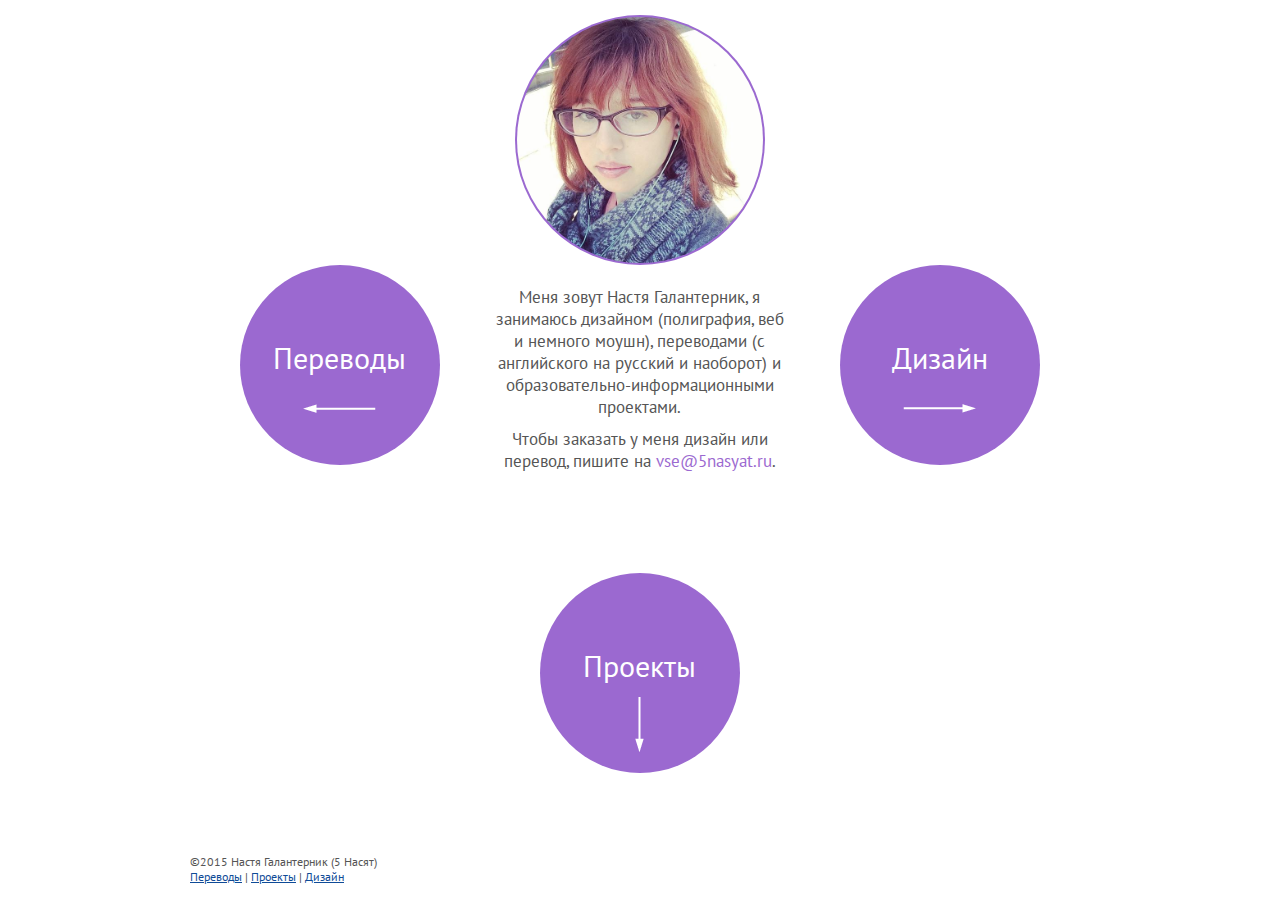
<file: index.html>
<!DOCTYPE html>
<html>
<head lang="en">
    <meta charset="UTF-8">
    <link rel="stylesheet" href="css/style.css"/>
    <link rel="icon" type="image/png" href="img/favicon.png"/>
    <title>Насят</title>
</head>
<body>
<div class="index-main">

    <div class="col lower">
        <a href="translations.html">
            <div class="round">
                <span>Переводы</span><br/>
                <img src="img/arrow_right.png" alt=""
                     style="transform: rotate(180deg);-webkit-transform: rotate(180deg);-ms-transform: rotate(180deg); margin-top: 25px;"/>
            </div>
        </a>
    </div>
    <div class="col">
        <div class="info">
            <div class="cover"><img src="img/avatar.jpg" alt=""/></div>
            <div class="info">
                <br/>
                <span>Меня зовут Настя Галантерник, я занимаюсь дизайном (полиграфия, веб и немного моушн), переводами (с английского на русский и наоборот) и образовательно-информационными проектами.
<p>Чтобы заказать у меня дизайн или перевод, пишите на <a href="mailto:vse@5nasyat.ru">vse@5nasyat.ru</a>.</p></span>
            </div>
        </div>
        <a href="projects.html">
            <div class="round">
                <span>Проекты</span><br/>
                <img src=img/arrow_bottom.png alt="" style="margin-top: 10px;"/>
            </div>
        </a>
    </div>
    <div class="col lower">
        <a href="design.html">
            <div class="round">
                <span>Дизайн</span><br/>
                <img src="img/arrow_right.png" alt="" style="margin-top: 25px;"/>
            </div>
        </a>
    </div>
</div>

<div class="footer">
    <div class="left">©2015 Настя Галантерник (5 Насят)
        <div class="links">
            <a href="translations.html">Переводы</a> |
            <a href="projects.html">Проекты</a> |
            <a href="design.html">Дизайн</a>
        </div>
    </div>
</div>
</body>
</html>
</file>
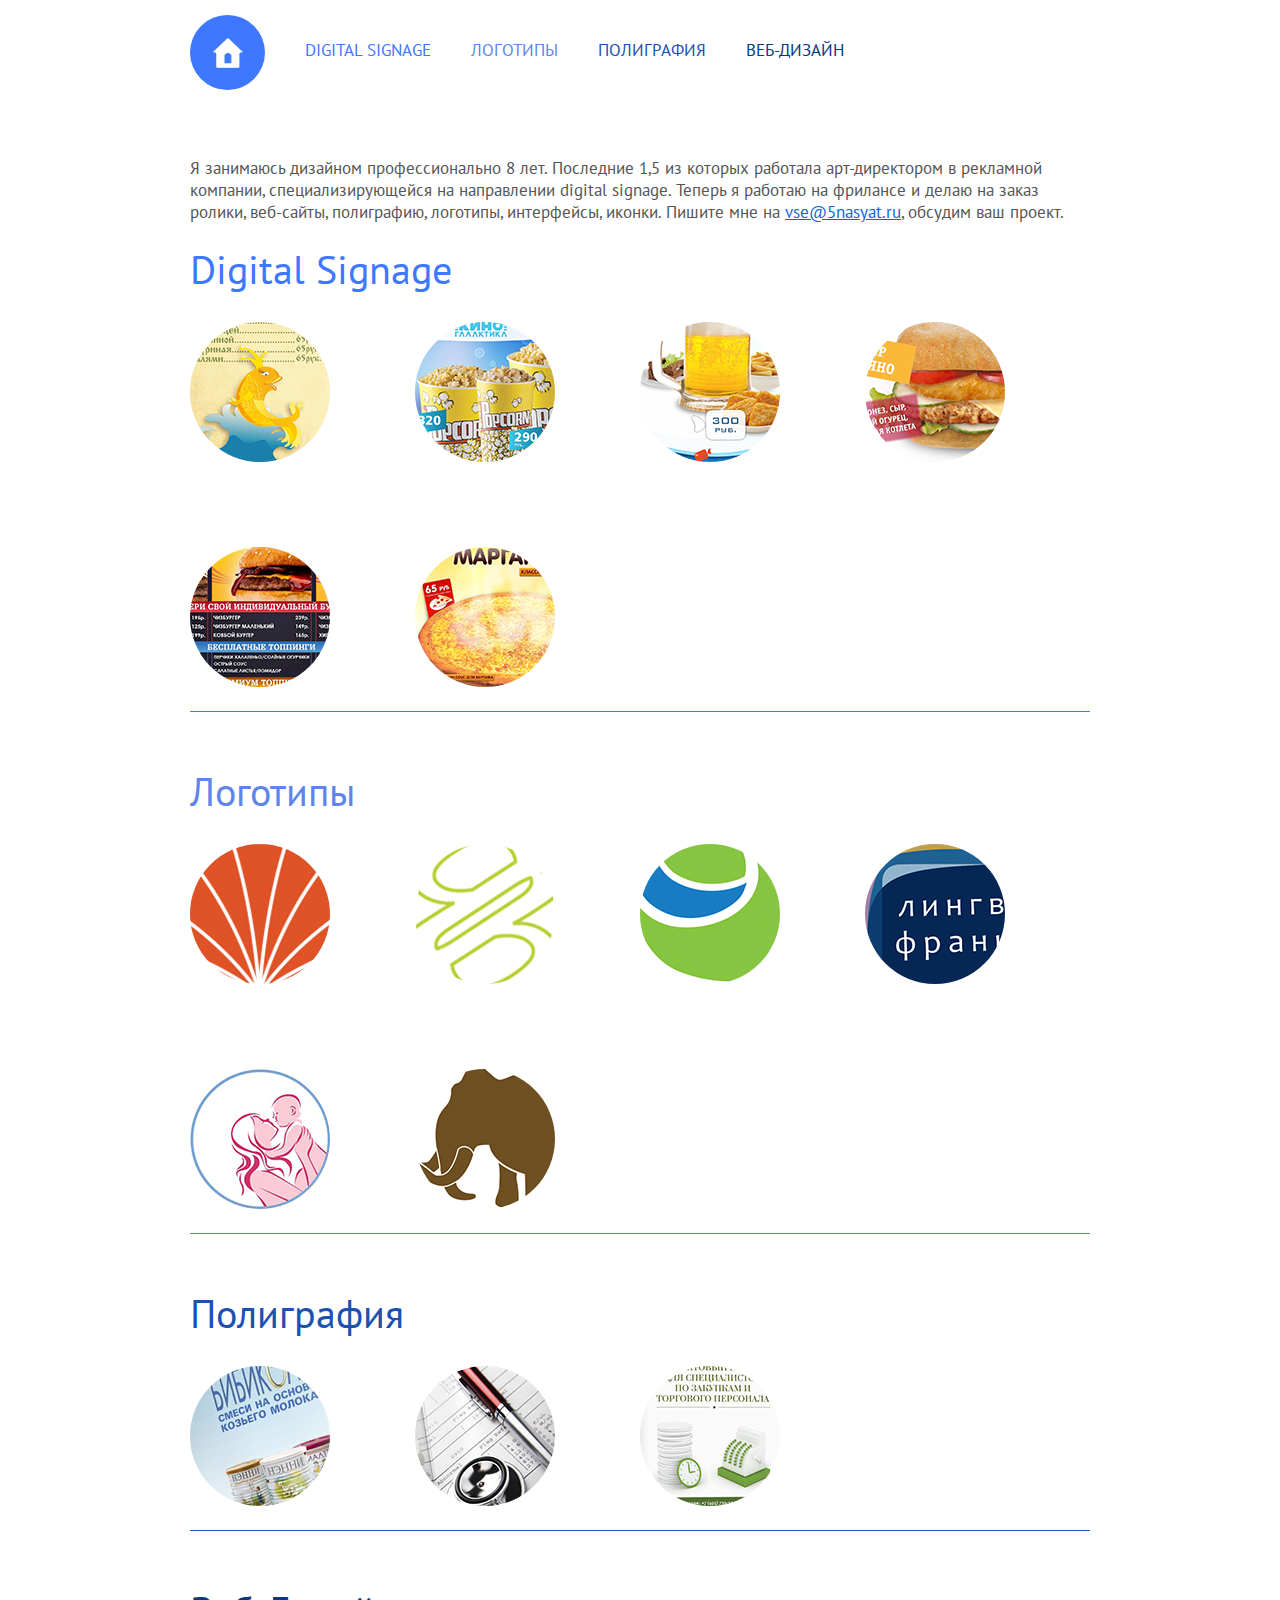
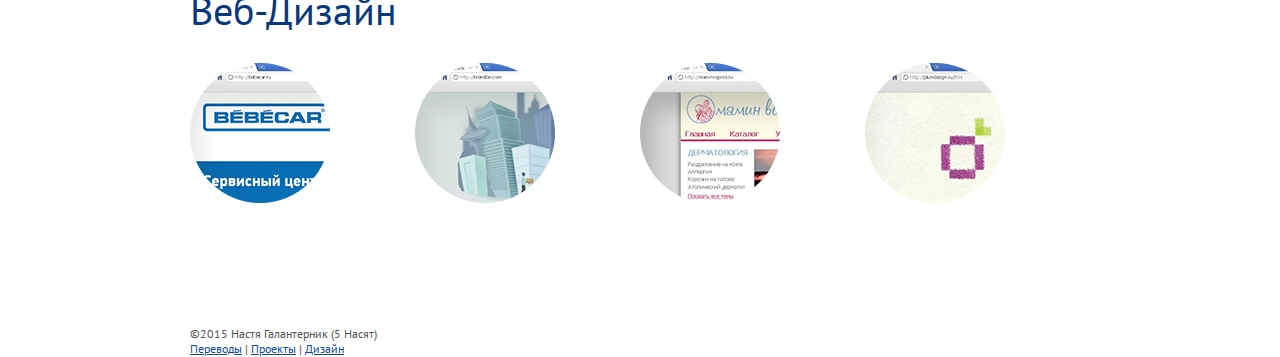
<file: design.html>
<!DOCTYPE html>
<html>
<head lang="en">
    <meta charset="UTF-8">
    <link rel="stylesheet" href="css/style.css"/>
    <link rel="icon" type="image/png" href="img/favicon.png"/>
    <title>Насят</title>
</head>
<body>
<div class="main">
    <div class="header-menu">
        <a href="index.html" class="home-btn extLink"></a>
        <a href="#s1" class="ds1">DIGITAL SIGNAGE</a>
        <a href="#s2" class="ds2">ЛОГОТИПЫ</a>
        <a href="#s3" class="ds3">ПОЛИГРАФИЯ</a>
        <a href="#s4" class="ds4">ВЕБ-ДИЗАЙН</a>
    </div>

    <div class="section s1 ds1">
        <div class="intro">
        Я занимаюсь дизайном профессионально 8 лет. Последние 1,5 из которых работала арт-директором в рекламной
        компании, специализирующейся на направлении digital signage. Теперь я работаю на фрилансе и делаю на заказ ролики, веб-сайты, полиграфию,
        логотипы, интерфейсы, иконки. Пишите мне на <a href="mailto:vse@5nasyat.ru">vse@5nasyat.ru</a>, обсудим ваш проект. <br/>
        <!--<a class="pdf" href="#">Посмотрите моё резюме.</a>-->
        <!--<a class="pdf" href="#">Скачайте прайс-лист.</a>-->
        </div>
        <br/>
        <div class="header">Digital Signage</div>
        <div class="thumbs">
            <div class="thumb" data-content='["http://www.youtube.com/embed/zPuKtflaCzU"]'
                 data-thumb='["content/design/ds/jili_bili_.png"]'
                 data-text='Дизайн видеороликов для фастфуд-ресторана «Жили-Были»'>
                <img src="content/design/ds/ds_jilibili_thumb.png"/>
            </div>

            <div class="thumb" data-content='["http://www.youtube.com/embed/NrC9FkqsPes"]'
                 data-thumb='["content/design/ds/ds_kinogalaktika_thumb.png"]'
                 data-text='Дизайн видеороликов для кинобара кинотеатра «Киногалактика»'>
                <img src="content/design/ds/ds_kinogalaktika_thumb.png"/>
            </div>
            <div class="thumb" data-content='["http://www.youtube.com/embed/iasajOvGS_o"]'
                 data-thumb='["content/content/ds/ds_moricinema_thumb.png"]'
                 data-text='Дизайн видеороликов для кинобаров сети кинотеатров «Moricinema»'>
                <img src="content/design/ds/ds_moricinema_thumb.png"/>
            </div>
            <div class="thumb" data-content='["http://www.youtube.com/embed/KRwL8pzhQz0"]'
                 data-thumb='["content/content/ds/ds_sfc_thumb.png"]'
                 data-text='Дизайн видеороликов для сети фастфуд-ресторанов «Southern Fried Chicken»'>
                <img src="content/design/ds/ds_sfc_thumb.png"/>
            </div>
            <div class="thumb mb0" data-content='["http://www.youtube.com/embed/el3cNRs0GG0"]'
                 data-thumb='["content/content/ds/ds_starlight_thumb.png"]'
                 data-text='Дизайн видеороликов для фастфуд-ресторана «Starlite Burger Express»'>
                <img src="content/design/ds/ds_starlight_thumb.png"/>
            </div>
            <div class="thumb mb0" data-content='["http://www.youtube.com/embed/U3ecTDiVIG0"]'
                 data-thumb='["content/content/ds/ds_yespizza_thumb.png"]'
                 data-text='Дизайн видеороликов для сети фастфуд-ресторанов «YesPizza»'>
                <img src="content/design/ds/ds_yespizza_thumb.png"/>
            </div>
        </div>
    </div>
    <div class="section s2 ds2">
        <div class="header">Логотипы</div>
        <div class="thumbs">
            <div class="thumb" data-content='["content/design/logo/bookcrab.jpg"]'
                 data-thumb='["content/logo/logo_bookcrab_thumb.png"]'
                 data-text='Логотип книжного клуба'>
                <img src="content/design/logo/logo_bookcrab_thumb.png"/>
            </div>
            <div class="thumb" data-content='["content/design/logo/brendbe.jpg"]'
                 data-thumb='["content/design/logo/logo_brendbe_thumb.png"]'
                 data-text='Логотип компании-поставщика детских колясок премиум-класса'>
                <img src="content/design/logo/logo_brendbe_thumb.png"/>
            </div>
            <div class="thumb" data-content='["content/design/logo/ecosphera.jpg"]'
                 data-thumb='["content/design/logo/logo_ecosphera_thumb.png"]'
                 data-text='Логотип компании, занимающейся экологией леса'>
                <img src="content/design/logo/logo_ecosphera_thumb.png"/>
            </div>
            <div class="thumb" data-content='["content/design/logo/linguafranca.jpg"]'
                 data-thumb='["content/design/logo/logo_linguafranca_thumb.png"]'
                 data-text='Логотип фестиваля иностранных языков и культуры'>
                <img src="content/design/logo/logo_linguafranca_thumb.png"/>
            </div>
            <div class="thumb mb0" data-content='["content/design/logo/maminvopros.jpg"]'
                 data-thumb='["content/design/logo/logo_maminvopros_thumb.png"]'
                 data-text='Логотип интернет-магазина детских товаров'>
                <img src="content/design/logo/logo_maminvopros_thumb.png"/>
            </div>
            <div class="thumb mb0" data-content='["content/design/logo/paleo.jpg"]'
                 data-thumb='["content/design/logo/logo_paleo_thumb.png"]'
                 data-text='Логотип палеонтологического музея (фрагмент дипломного проекта)'>
                <img src="content/design/logo/logo_paleo_thumb.png"/>
            </div>
        </div>
    </div>
    <div class="section s3 ds3">
        <div class="header">Полиграфия</div>
        <div class="thumbs">
            <div class="thumb mb0"
                 data-content='["content/design/polygraphy/bibikol_1.jpg", "content/design/polygraphy/bibikol_2.jpg"]'
                 data-thumb='["content/design/polygraphy/bibikol_thumb.png", "content/design/polygraphy/bibikol_2.jpg"]'
                 data-text='Буклет'>
                <img src="content/design/polygraphy/bibikol_thumb.png"/>
            </div>
            <div class="thumb mb0"
                 data-content='["content/design/polygraphy/del1.jpg", "content/design/polygraphy/del2.jpg"]'
                 data-thumb='["content/design/polygraphy/del_thumb.png", "content/design/polygraphy/del2.jpg"]'
                 data-text='Буклет'>
                <img src="content/design/polygraphy/del_thumb.png"/>
            </div>
            <div class="thumb mb0"
                 data-content='["content/design/polygraphy/organic_1.jpg", "content/design/polygraphy/organic_2.jpg", "content/design/polygraphy/organic_3.jpg"]'
                 data-thumb='["content/design/polygraphy/organic_thumb.png", "content/design/polygraphy/organic_2.jpg", "content/design/polygraphy/organic_3.jpg"]'
                 data-text='Каталог компании «Органик трейд» для оптовиков // "Organic trade" catalogue for wholesaling'>
                <img src="content/design/polygraphy/organic_thumb.png"/>
            </div>
        </div>
    </div>
    <div class="section s4 ds4">
        <div class="header">Веб-Дизайн</div>
        <div class="thumbs">
            <div class="thumb mb0" data-content='["content/design/web/bebecar.jpg"]'
                 data-thumb='["content/design/web/bebecar_thumb.png"]'
                 data-text='Временный сайт-заглушка для компании «Bebecar»'>
                <img src="content/design/web/bebecar_thumb.png"/>
            </div>

            <div class="thumb mb0" data-content='["content/design/web/brendbe1.jpg", "content/design/web/brendbe2.jpg"]'
                 data-thumb='["content/design/web/brendbe_thumb.png", "content/design/web/brendbe2.jpg"]'
                 data-text='Сайт-вселенная для компании «Brendbe»'>
                <img src="content/design/web/brendbe_thumb.png"/>
            </div>
            <div class="thumb mb0" data-content='["content/design/web/mamin1.jpg", "content/design/web/mamin2.jpg"]'
                 data-thumb='["content/design/web/maminvopros_thumb.png", "content/design/web/mamin2.jpg"]'
                 data-text='Сайт-магазин детских товаров'>
                <img src="content/design/web/maminvopros_thumb.png"/>
            </div>
            <div class="thumb mb0"
                 data-content='["content/design/web/plum1.jpg", "content/design/web/plum2.jpg", "content/design/web/plum3.jpg", "content/design/web/plum4.jpg"]'
                 data-thumb='["content/design/web/plum_thumb.png", "content/design/web/plum2.jpg", "content/design/web/plum3.jpg", "content/design/web/plum4.jpg"]'
                 data-text='Сайт дизайн-студии'>
                <img src="content/design/web/plum_thumb.png"/>
            </div>
        </div>
    </div>
</div>
<div class="footer">
    <div class="left">©2015 Настя Галантерник (5 Насят)
        <div class="links">
            <a href="translations.html">Переводы</a> |
            <a href="projects.html">Проекты</a> |
            <a href="design.html">Дизайн</a>
        </div>
    </div>
</div>

<div id="overlay">
    <div class="overflow-wrapper">
        <div class="wrapper">
            <div class="inner">
                <div class="content"></div>
                <div class="desc">
                    <div class="text"></div>
                    <div class="thumbs"></div>
                </div>
            </div>
        </div>
    </div>
</div>
</body>
<script src="libs/jquery.min.js"></script>
<script src="libs/jquery.smint.js"></script>
<script src="js/main.js"></script>
<script src="js/overlay.js"></script>
</html>
<html>
</file>
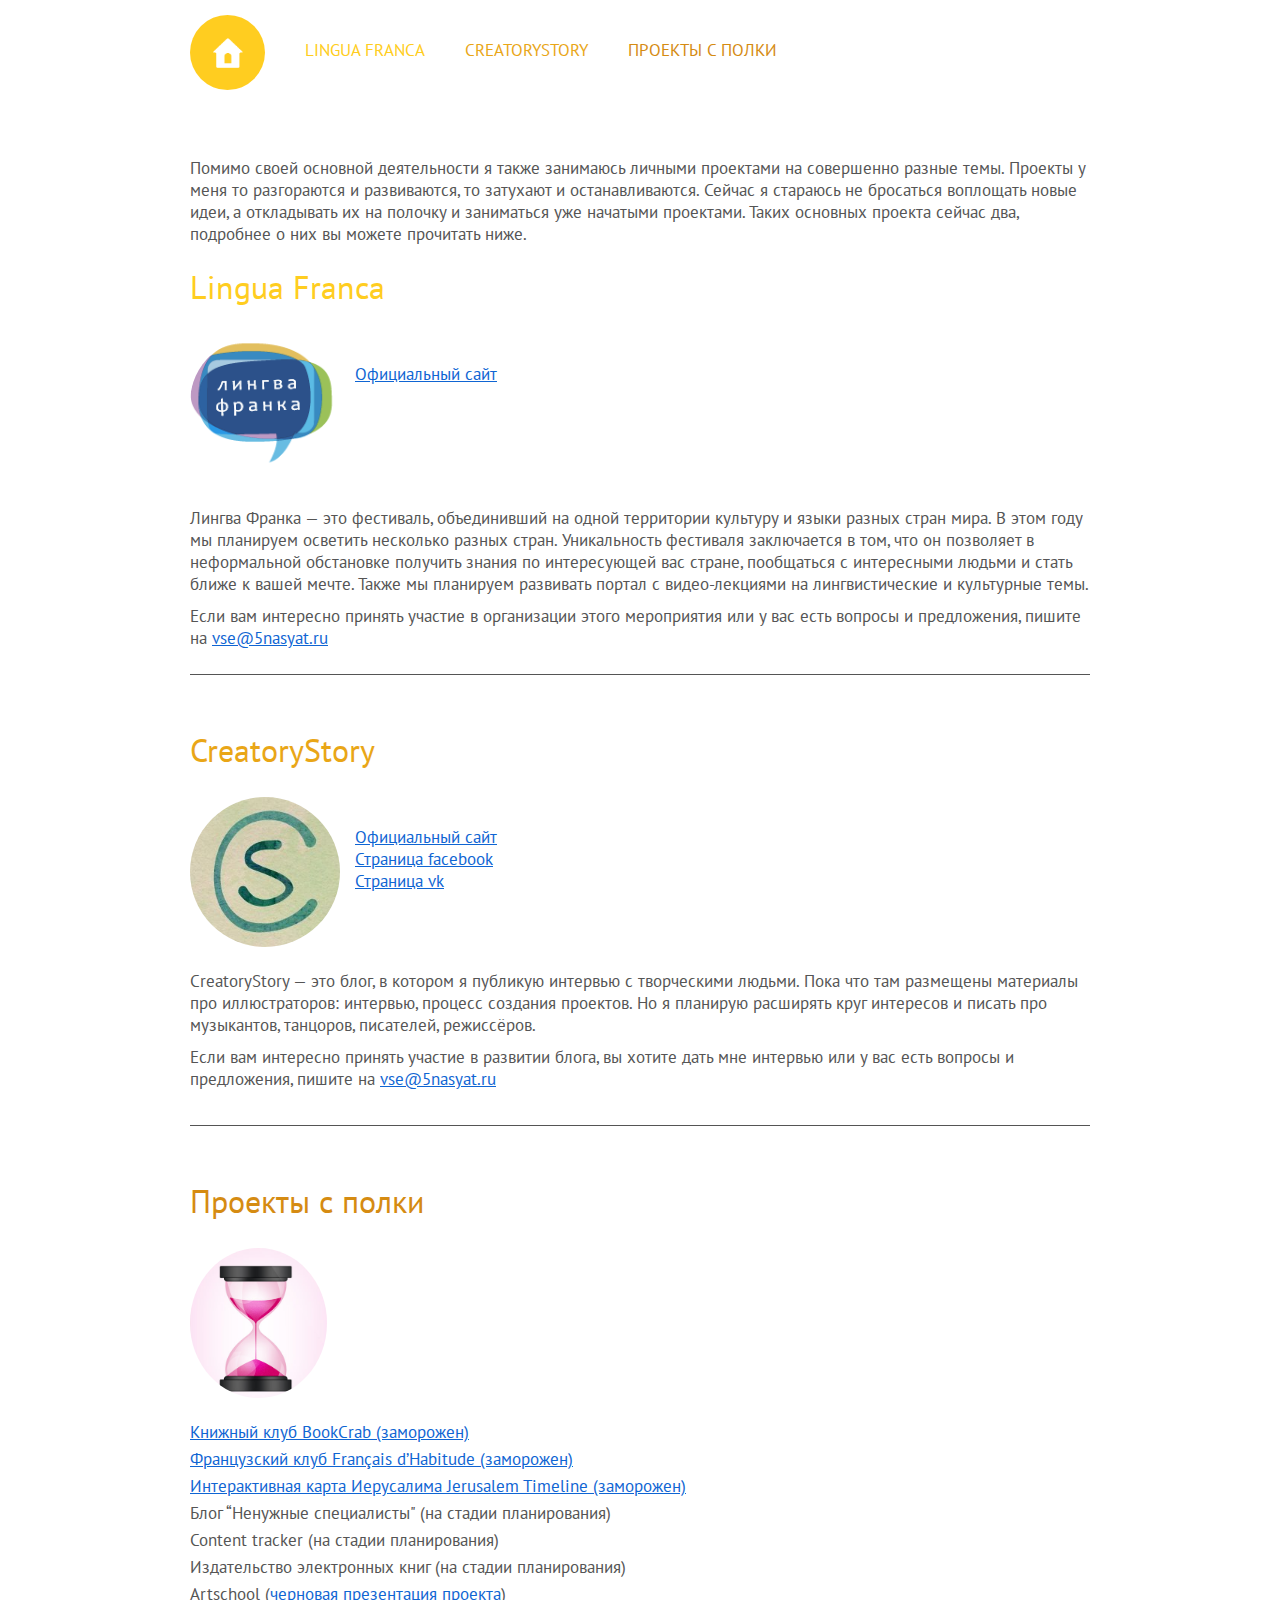
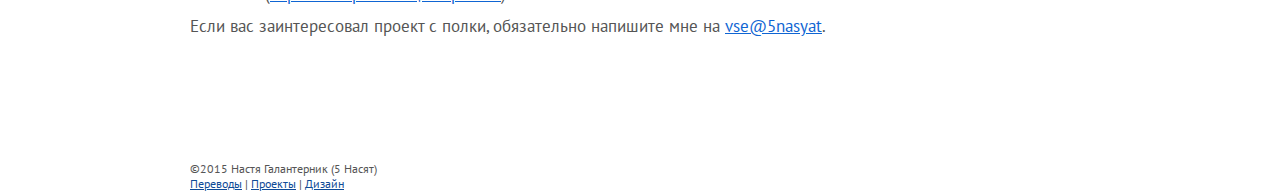
<file: projects.html>
<!DOCTYPE html>
<head lang="en">
    <meta charset="UTF-8">
    <link rel="stylesheet" href="css/style.css"/>
    <link rel="icon" type="image/png" href="img/favicon.png"/>
    <title>Насят</title>
</head>
<body>
<div class="main projects">
    <div class="header-menu projects">
        <a href="index.html" class="home-btn extLink"></a>
        <a href="#s1" class="ps1">Lingua Franca</a>
        <a href="#s2" class="ps2">CreatoryStory</a>
        <a href="#s3" class="ps3">Проекты с полки</a>
    </div>

    <div class="section s1 ps1">
        Помимо своей основной деятельности я также занимаюсь личными проектами на совершенно разные темы. Проекты у меня
        то разгораются и развиваются, то затухают и останавливаются. Сейчас я стараюсь не бросаться воплощать новые
        идеи, а откладывать их на полочку и заниматься уже начатыми проектами. Таких основных проекта сейчас два,
        подробнее о них вы можете прочитать ниже. <br/><br/>

        <div class="block">
            <div class="header">Lingua Franca</div>
            <div class="info">
                <div class="cover"><img src="content/projects/linguafranca.png"/></div>
                <div class="links">
                    <a href="http://francafest.ru">Официальный сайт</a>
                </div>
            </div>
            <div class="text">Лингва Франка — это фестиваль, объединивший на одной территории культуру и языки разных
                стран мира. В этом году мы планируем осветить несколько разных стран. Уникальность фестиваля заключается в том, что он позволяет в неформальной
                обстановке получить знания по интересующей вас стране, пообщаться с интересными людьми и стать ближе к
                вашей мечте. Также мы планируем развивать портал с видео-лекциями на лингвистические и культурные темы.
                <p>
                    Если вам интересно принять участие в организации этого мероприятия или у вас есть вопросы и
                    предложения,
                    пишите на
                    <a href="mailto:vse@5nasyat.ru">vse@5nasyat.ru</a>
                </p>
            </div>
        </div>
    </div>
    <div class="section s2 ps2">
        <div class="block">
            <div class="header">CreatoryStory</div>
            <div class="info">
                <div class="cover"><img src="content/projects/creatorystory.jpg"/></div>
                <div class="links">
                    <a href="http://creatorystory.blogspot.ru">Официальный сайт</a><br/>
                    <a href="https://www.facebook.com/CreatoryStory">Страница facebook</a><br/>
                    <a href="http://vk.com/creatorystory">Страница vk</a>

                </div>
            </div>
            <div class="text">CreatoryStory — это блог, в котором я публикую интервью с творческими людьми. Пока что там
                размещены материалы про иллюстраторов: интервью, процесс создания проектов. Но я планирую
                расширять круг интересов и писать про музыкантов, танцоров, писателей, режиссёров.
                <p> Если вам интересно принять участие в развитии блога, вы хотите дать мне интервью или у вас есть
                    вопросы
                    и предложения, пишите на <a href="mailto:vse@5nasyat.ru">vse@5nasyat.ru</a></div>
            </p>

        </div>
    </div>
    <div class="section s3 ps3">
        <div class="block">
            <div class="header">Проекты с полки</div>
            <div class="info">
                <div class="cover"><img src="content/projects/hourglass.png"/></div>
                <div class="links">
                </div>
            </div>
            <div class="text">
                <ul>
                    <li><a href="http://book-club-msk.livejournal.com/">Книжный клуб BookCrab (заморожен)</a></li>
                    <li><a href="http://habitude-fr.livejournal.com/">Французский клуб Français d’Habitude (заморожен)</a></li>
                    <li>
                        <a href="https://docs.google.com/presentation/d/1uIRHR8mUhrKUJqWIXsTeRzZtbSC3WeS40yZeKhZ8SAo/edit#slide=id.p">Интерактивная
                            карта Иерусалима Jerusalem Timeline (заморожен)</a></li>
                    <li>Блог “Ненужные специалисты" (на стадии планирования)</li>
                    <li>Content tracker (на стадии планирования)</li>
                    <li>Издательство электронных книг (на стадии планирования)</li>
                    <li>Artschool (<a
                            href="https://docs.google.com/presentation/d/1S6FhGlsiOagA0GPW2yNAhxysBoHIIVLT09Dd3cd5Yeo/edit#slide=id.p">черновая
                        презентация проекта</a>)
                    </li>
                </ul>
                <p>
                    Если вас заинтересовал проект с полки, обязательно напишите мне на <a href="mailto:vse@5nasyat">vse@5nasyat</a>.
                </p>
            </div>
        </div>
    </div>
</div>
<div class="footer">
    <div class="left">©2015 Настя Галантерник (5 Насят)
        <div class="links">
            <a href="translations.html">Переводы</a> |
            <a href="projects.html">Проекты</a> |
            <a href="design.html">Дизайн</a>
        </div>
    </div>
</div>
<div id="overlay">
    <div class="wrapper">
        <div class="inner">
            <div class="content"></div>
            <div class="desc">
                <div class="text"></div>
                <div class="thumbs"></div>
            </div>
        </div>
    </div>
</div>
</body>
<script src="libs/jquery.min.js"></script>
<script src="libs/jquery.smint.js"></script>
<script src="js/main.js"></script>
<script src="js/overlay.js"></script>
</html>
</file>
<file: css/style.css>
@font-face {
  font-family: "PT Sans";
  src: url('../fonts/PTS55F.ttf');
}
* {
  margin: 0;
  padding: 0;
  font-family: "PT Sans", serif;
  font-size: 17px;
  color: #555555;
  box-sizing: border-box;
}
a {
  color: #0f65d3;
}
a:visited {
  color: #0f4b97;
}
html,
body {
  width: 100%;
  height: 100%;
}
.main {
  width: 900px;
  margin-left: auto;
  margin-right: auto;
  margin-bottom: 100px;
}
.noscroll {
  overflow: hidden;
}
p {
  margin-top: 10px;
}
.index-main {
  display: -webkit-box;
  display: flex;
  color: #9b69d0;
  width: 900px;
  min-height: 95%;
  padding-top: 15px;
  margin-left: auto;
  margin-right: auto;
}
.index-main .col {
  width: 33.33%;
  text-align: center;
  font-size: 30px;
}
.index-main .col a {
  text-decoration: none;
  color: #9b69d0;
}
.index-main .col .round {
  background-color: #9b69d0;
  width: 200px;
  height: 200px;
  margin-left: auto;
  margin-right: auto;
  margin-bottom: 15px;
  border-radius: 100%;
  padding-top: 75px;
  box-sizing: border-box;
}
.index-main .col .round span {
  color: white;
  font-size: 30px;
}
.index-main .col .info {
  margin-left: auto;
  margin-right: auto;
  margin-bottom: 100px;
}
.index-main .col .info .cover {
  margin-left: auto;
  margin-right: auto;
  width: 250px;
  height: 250px;
  border-radius: 100%;
  overflow: hidden;
  background-color: #9b69d0;
}
.index-main .col .info .cover img {
  margin-top: 2px;
  width: 246px;
  height: 246px;
  border-radius: 100%;
}
.index-main .lower {
  margin-top: 250px;
}
.header-menu {
  width: 100%;
  display: -webkit-box;
  display: flex;
  line-height: 102px;
  font-size: 20px;
  color: #3e78ff;
  background-color: white;
  text-transform: uppercase;
}
.header-menu.projects .home-btn {
  background-color: #ffcd20;
}
.header-menu.translation .home-btn {
  background-color: #58ab46;
}
.header-menu .home-btn {
  width: 75px;
  height: 75px;
  display: block;
  border-radius: 100%;
  background: #3e78ff url('../img/home_button.png') no-repeat center;
  background-size: 30px 30px;
  margin-top: 15px;
  margin-right: 40px;
}
.header-menu a {
  text-decoration: none;
  color: #3e78ff;
  margin-right: 40px;
}
.section {
  padding-top: 56px;
  padding-bottom: 24px;
  border-bottom: 1px solid #3e78ff;
}
.section:last-child {
  border: none;
}
.section .intro a.pdf {
  display: block;
  margin-top: 5px;
}
.section .header {
  font-size: 40px;
  margin-bottom: 24px;
}
.section .thumbs {
  display: -webkit-box;
  display: flex;
  flex-wrap: wrap;
  display: -webkit-flex;
  -webkit-flex-wrap: wrap;
}
.section .thumbs .thumb {
  width: 140px;
  height: 140px;
  border-radius: 100%;
  margin: 0 85px 85px 0;
}
.section .thumbs .thumb img {
  width: 140px;
  height: auto;
  border-radius: 100%;
}
.section .thumbs .mb0 {
  margin: 0 85px 0 0;
}
.section .block .header {
  font-size: 24pt;
}
.section .block .info {
  display: -webkit-box;
  display: flex;
}
.section .block .info .cover {
  width: 150px;
  height: 150px;
  border-radius: 100%;
}
.section .block .info .cover img {
  max-width: 150px;
  max-height: 150px;
  border-radius: 100%;
}
.section .block .info .links {
  margin-top: 30px;
  margin-left: 15px;
}
.section .block .info .comment {
  font-size: 15px;
  font-style: italic;
  margin-left: 15px;
  width: 735px;
}
.section .block .text {
  margin-top: 24px;
}
.section .block .text ul > li {
  margin-top: 5px;
  list-style: none;
}
.section .block .subheader {
  margin-top: 10px;
  margin-bottom: 10px;
  font-weight: bold;
}
.section .block .translation {
  display: flex;
  justify-content: space-between;
}
.section .block .translation .in,
.section .block .translation .out {
  width: 45%;
}
.ds1 {
  border-bottom: 1px solid #3e78ff;
}
.ds1 .header {
  color: #3e78ff;
}
a.ds1 {
  color: #3e78ff;
  border: none;
}
.ds2 {
  border-bottom: 1px solid #5e85ea;
}
.ds2 .header {
  color: #5e85ea;
}
a.ds2 {
  color: #5e85ea;
  border: none;
}
.ds3 {
  border-bottom: 1px solid #1b51b1;
}
.ds3 .header {
  color: #1b51b1;
}
a.ds3 {
  color: #1b51b1;
  border: none;
}
.ds4 {
  border-bottom: 1px solid #06387d;
}
.ds4 .header {
  color: #06387d;
}
a.ds4 {
  color: #06387d;
  border: none;
}
.ps1 {
  border-bottom: 1px solid #ffcd20;
}
.ps1 .header {
  color: #ffcd20;
}
a.ps1 {
  color: #ffcd20;
  border: none;
}
.ps2 {
  border-bottom: 1px solid #e9a617;
}
.ps2 .header {
  color: #e9a617;
}
a.ps2 {
  color: #e9a617;
  border: none;
}
.ps3 {
  border-bottom: 1px solid #d58b12;
}
.ps3 .header {
  color: #d58b12;
}
a.ps3 {
  color: #d58b12;
  border: none;
}
.ts1 {
  border-bottom: 1px solid #58ab46;
}
.ts1 .header {
  color: #58ab46;
}
a.ts1 {
  color: #58ab46;
  border: none;
}
.ts2 {
  border-bottom: 1px solid #559942;
}
.ts2 .header {
  color: #559942;
}
a.ts2 {
  color: #559942;
  border: none;
}
.main.projects .section {
  border-bottom: 1px solid;
}
.main.projects .section:last-child {
  border: none;
}
#overlay {
  display: none;
  width: 100%;
  height: 100%;
  background-color: rgba(80, 80, 80, 0.8);
  z-index: 1000;
  position: fixed;
  top: 0;
  overflow: auto;
}
#overlay .overflow-wrapper {
  min-width: 1030px;
  height: 100%;
  position: relative;
  margin-left: auto;
  margin-right: auto;
  top: 0;
  left: 0;
  text-align: center;
}
#overlay .overflow-wrapper:before {
  content: '';
  display: inline-block;
  height: 100%;
  vertical-align: middle;
}
#overlay .overflow-wrapper .wrapper {
  width: 1024px;
  min-height: 432px;
  max-height: 600px;
  position: relative;
  display: inline-block;
  vertical-align: middle;
  background-color: white;
  margin-left: auto;
  margin-right: auto;
}
#overlay .overflow-wrapper .wrapper.big {
  height: 600px;
}
#overlay .overflow-wrapper .wrapper .inner {
  height: 100%;
  display: -webkit-box;
  display: flex;
}
#overlay .overflow-wrapper .wrapper .inner .content {
  text-align: left;
  width: 770px;
  display: -webkit-box;
  display: flex;
  -webkit-box-pack: center;
}
#overlay .overflow-wrapper .wrapper .inner .content img {
  max-width: 770px;
  max-height: 600px;
}
#overlay .overflow-wrapper .wrapper .inner .desc {
  width: 254px;
  text-align: left;
  display: -webkit-box;
  display: flex;
  flex-direction: column;
  -webkit-box-orient: vertical;
  -webkit-box-pack: justify;
}
#overlay .overflow-wrapper .wrapper .inner .desc .text {
  margin: 15px;
}
#overlay .overflow-wrapper .wrapper .inner .desc .thumbs {
  margin-bottom: 15px;
  margin-left: 15px;
  display: -webkit-box;
  display: flex;
  flex-wrap: wrap;
  display: -webkit-flex;
  -webkit-flex-wrap: wrap;
}
#overlay .overflow-wrapper .wrapper .inner .desc .thumbs .thumb {
  width: 70px;
  height: 70px;
  margin-right: 5px;
  margin-bottom: 5px;
  border-radius: 100%;
  background-color: #3e78ff;
}
.footer {
  width: 900px;
  margin-left: auto;
  margin-right: auto;
  margin-bottom: 15px;
  display: -webkit-box;
  display: flex;
  justify-content: space-between;
  -webkit-box-pack: justify;
}
.footer div {
  font-size: 12px;
}
.footer a {
  font-size: 12px;
  color: #0f4b97;
}
</file>
